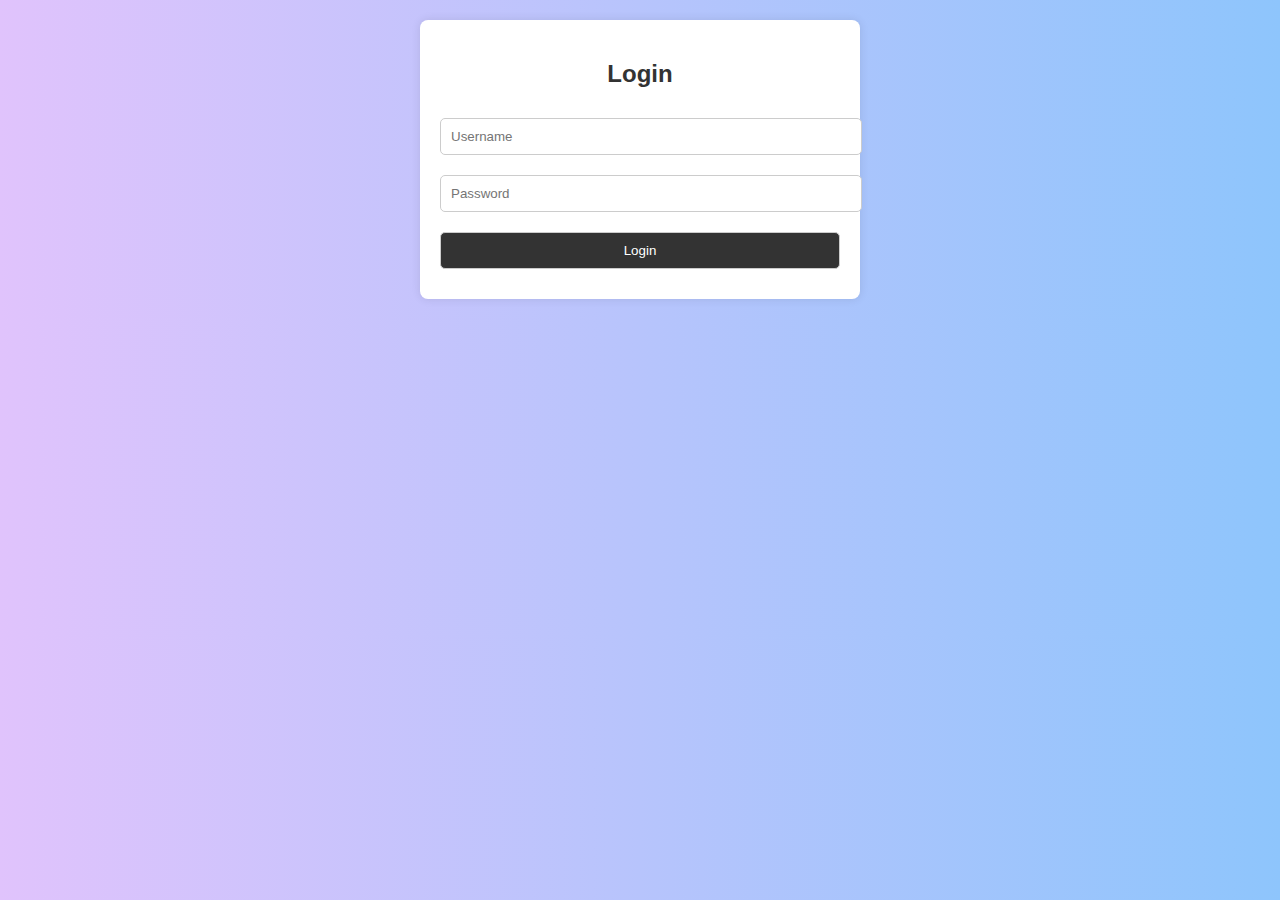
<file: CodeAlpha_imageGallary/index.html>
<!DOCTYPE html>
<html lang="en">
<head>
  <meta charset="UTF-8" />
  <meta name="viewport" content="width=device-width, initial-scale=1.0"/>
  <title>Image Gallery</title>
  <style>
    body {
      font-family: Arial;
      margin: 0;
      padding: 20px;
      background: linear-gradient(to right, #e0c3fc, #8ec5fc);
    }

    .hidden { display: none; }

    h1, h2 {
      text-align: center;
      color: #333;
    }

    .form-container {
      max-width: 400px;
      margin: 0 auto;
      padding: 20px;
      background: white;
      border-radius: 8px;
      box-shadow: 0 0 10px rgba(0,0,0,0.1);
    }

    .form-container input, .form-container button {
      width: 100%;
      padding: 10px;
      margin: 10px 0;
      border-radius: 5px;
      border: 1px solid #ccc;
    }

    .form-container button {
      background: #333;
      color: white;
      cursor: pointer;
    }

    .filter-buttons {
      text-align: center;
      display: flex;
      flex-wrap: wrap;
      justify-content: center;
      margin: 20px 0;
    }

    .filter-buttons button, .filter-buttons input[type="file"] {
      padding: 10px 12px;
      margin: 5px;
      background: linear-gradient(to right, #00c6ff, #0072ff);
      color: white;
      border: none;
      border-radius: 4px;
      cursor: pointer;
    }

    .gallery {
      display: grid;
      grid-template-columns: repeat(auto-fill, minmax(200px, 1fr));
      gap: 15px;
    }

    .gallery-item {
      background: white;
      border-radius: 8px;
      overflow: hidden;
      box-shadow: 0 0 8px rgba(0,0,0,0.1);
      position: relative;
    }

    .gallery-item img {
      width: 100%;
      height: 150px;
      object-fit: cover;
      transition: transform 0.3s;
      cursor: pointer;
    }

    .gallery-item:hover img {
      transform: scale(1.1);
    }

    .caption {
      padding: 8px;
      text-align: center;
      font-size: 14px;
    }

    .fav-btn {
      position: absolute;
      top: 10px;
      right: 10px;
      background: white;
      border: 1px solid #aaa;
      padding: 4px;
      border-radius: 4px;
      cursor: pointer;
    }

    .lightbox {
      display: none;
      position: fixed;
      top: 0; left: 0;
      width: 100%; height: 100%;
      background: rgba(0,0,0,0.95);
      justify-content: center;
      align-items: center;
      z-index: 999;
    }

    .lightbox img {
      width: 90vw;
      height: 90vh;
      object-fit: contain;
    }

    .lightbox span {
      position: absolute;
      top: 50%;
      color: white;
      font-size: 40px;
      cursor: pointer;
      user-select: none;
    }

    .lightbox .prev { left: 20px; }
    .lightbox .next { right: 20px; }
    .lightbox .close {
      top: 20px;
      right: 30px;
      font-size: 30px;
      transform: none;
    }

    #message-box {
      text-align: center;
      color: green;
      font-weight: bold;
      margin-top: 10px;
    }

    @media (max-width: 600px) {
      .gallery {
        grid-template-columns: repeat(auto-fill, minmax(150px, 1fr));
      }
    }
  </style>
</head>
<body>

  <div id="login-form" class="form-container">
    <h2>Login</h2>
    <input id="username" placeholder="Username">
    <input id="password" type="password" placeholder="Password">
    <button onclick="login()">Login</button>
  </div>

  <div id="main-content" class="hidden">
    <h1>My Image Gallery</h1>

    <div class="filter-buttons">
      <button onclick="filterImages('all')">All</button>
      <button onclick="filterImages('flowers')">🌸 Flowers</button>
      <button onclick="filterImages('temples')">🛕 Temples</button>
      <button onclick="filterImages('animals')">🐘 Animals</button>
      <button onclick="filterImages('cloths')">👗 Clothes</button>
      <button onclick="filterImages('tourist places')">🗺️ Tourist Places</button>
      <button onclick="filterImages('desert')">🏜️ Deserts</button>
      <button onclick="filterImages('festival')">🎉 Festivals</button>
      <button onclick="filterImages('river')">🌊 Rivers</button>
      <button onclick="filterImages('mountain')">🏔️ Mountains</button>
      <button onclick="filterImages('forest')">🌳 Forest</button>
      <button onclick="filterImages('waterfall')">💦 Waterfalls</button>
      <button onclick="filterImages('foods')">🌮 Street Food</button>
      <button onclick="filterImages('pets')">🐶 Pets</button>
      <button onclick="showFavorites()">❤️ Favorites</button>
      <button onclick="showAllImages()">🔁 Back to All</button>

      <input id="newFolderName" placeholder="Enter Category Name" style="padding: 10px; margin: 5px; border-radius: 4px; border: 1px solid #ccc;">
      <button onclick="createNewFolder()">📁 Create Category</button>
      <input type="file" id="uploadInput" accept="image/*" multiple onchange="addUploadedImages(event)">
    </div>

    <div id="message-box"></div>

    <div class="gallery" id="gallery"></div>
  </div>

  <div class="lightbox" id="lightbox">
    <span class="close" onclick="closeLightbox()">×</span>
    <span class="prev" onclick="navigate(-1)">❮</span>
    <img id="lightbox-img">
    <span class="next" onclick="navigate(1)">❯</span>
  </div>

  <script>
    let favorites = [];
    let currentIndex = 0;
    let images = [];
    let selectedCategory = '';

    const lightbox = document.getElementById('lightbox');
    const lightboxImg = document.getElementById('lightbox-img');

    function login() {
      const u = document.getElementById('username').value;
      const p = document.getElementById('password').value;
      if (u && p) {
        document.getElementById('login-form').classList.add('hidden');
        document.getElementById('main-content').classList.remove('hidden');
        loadImages();
      } else {
        alert("Enter username and password");
      }
    }

    function openLightbox(img) {
      lightbox.style.display = 'flex';
      lightboxImg.src = img.src;
      currentIndex = images.indexOf(img);
      startSlideshow();
    }

    function closeLightbox() {
      lightbox.style.display = 'none';
      stopSlideshow();
    }

    function navigate(dir) {
      currentIndex = (currentIndex + dir + images.length) % images.length;
      lightboxImg.src = images[currentIndex].src;
    }

    function filterImages(category) {
      selectedCategory = category;
      document.querySelectorAll('.gallery-item').forEach(item => {
        const cat = item.getAttribute('data-category');
        item.style.display = category === 'all' || cat === category ? 'block' : 'none';
      });
    }

    function addToFavorites(btn) {
      const img = btn.parentElement.querySelector('img');
      if (!favorites.includes(img.src)) {
        favorites.push(img.src);
        btn.textContent = '❤️';
      }
    }

    function showFavorites() {
      document.querySelectorAll('.gallery-item').forEach(item => {
        const img = item.querySelector('img');
        item.style.display = favorites.includes(img.src) ? 'block' : 'none';
      });
    }

    function showAllImages() {
      selectedCategory = '';
      document.querySelectorAll('.gallery-item').forEach(item => item.style.display = 'block');
    }

    let slideshow;
    function startSlideshow() {
      slideshow = setInterval(() => navigate(1), 3000);
    }

    function stopSlideshow() {
      clearInterval(slideshow);
    }

    function loadImages() {
      const categories = {
        "flowers": 5,
        "animals": 5,
        "temples": 5,
        "cloths": 2,
        "desert": 2,
        "festival": 2,
        "foods": 2,
        "forest": 2,
        "mountain": 2,
        "pets": 2,
        "river": 2,
        "tourist places": 2,
        "waterfall": 2
      };

      const gallery = document.getElementById('gallery');
      gallery.innerHTML = '';

      for (const [cat, count] of Object.entries(categories)) {
        for (let i = 1; i <= count; i++) {
          const item = document.createElement('div');
          item.className = 'gallery-item';
          item.setAttribute('data-category', cat);

          const img = document.createElement('img');
          const folder = cat.replaceAll(" ", "%20");
          img.src = `images/${folder}/${cat}${i}.jfif`;
          img.alt = `${cat} ${i}`;
          img.onclick = () => openLightbox(img);
          item.appendChild(img);

          const caption = document.createElement('div');
          caption.className = 'caption';
          caption.textContent = `${cat} ${i}`;
          item.appendChild(caption);

          const favBtn = document.createElement('button');
          favBtn.className = 'fav-btn';
          favBtn.textContent = '♡';
          favBtn.onclick = function () { addToFavorites(this); };
          item.appendChild(favBtn);

          gallery.appendChild(item);
        }
      }
      images = Array.from(document.querySelectorAll('.gallery-item img'));
    }

    function addUploadedImages(event) {
      const files = event.target.files;
      const gallery = document.getElementById('gallery');
      const category = selectedCategory || "uploaded";

      for (const file of files) {
        const reader = new FileReader();
        reader.onload = function (e) {
          const item = document.createElement('div');
          item.className = 'gallery-item';
          item.setAttribute('data-category', category);

          const img = document.createElement('img');
          img.src = e.target.result;
          img.alt = file.name;
          img.onclick = () => openLightbox(img);
          item.appendChild(img);

          const caption = document.createElement('div');
          caption.className = 'caption';
          caption.textContent = file.name;
          item.appendChild(caption);

          const favBtn = document.createElement('button');
          favBtn.className = 'fav-btn';
          favBtn.textContent = '♡';
          favBtn.onclick = function () { addToFavorites(this); };
          item.appendChild(favBtn);

          gallery.appendChild(item);
          images.push(img);
        };
        reader.readAsDataURL(file);
      }

      document.getElementById('message-box').textContent = "Image added successfully!";
      setTimeout(() => document.getElementById('message-box').textContent = "", 2000);
    }

    function createNewFolder() {
      const newFolder = document.getElementById('newFolderName').value.trim();
      if (newFolder) {
        const btn = document.createElement('button');
        btn.textContent = `🗂️ ${newFolder}`;
        btn.onclick = () => filterImages(newFolder);
        document.querySelector('.filter-buttons').appendChild(btn);

        document.getElementById('newFolderName').value = '';
        document.getElementById('message-box').textContent = `Category "${newFolder}" created successfully!`;
        setTimeout(() => document.getElementById('message-box').textContent = "", 2000);
      }
    }
  </script>
</body>
</html>
</file>
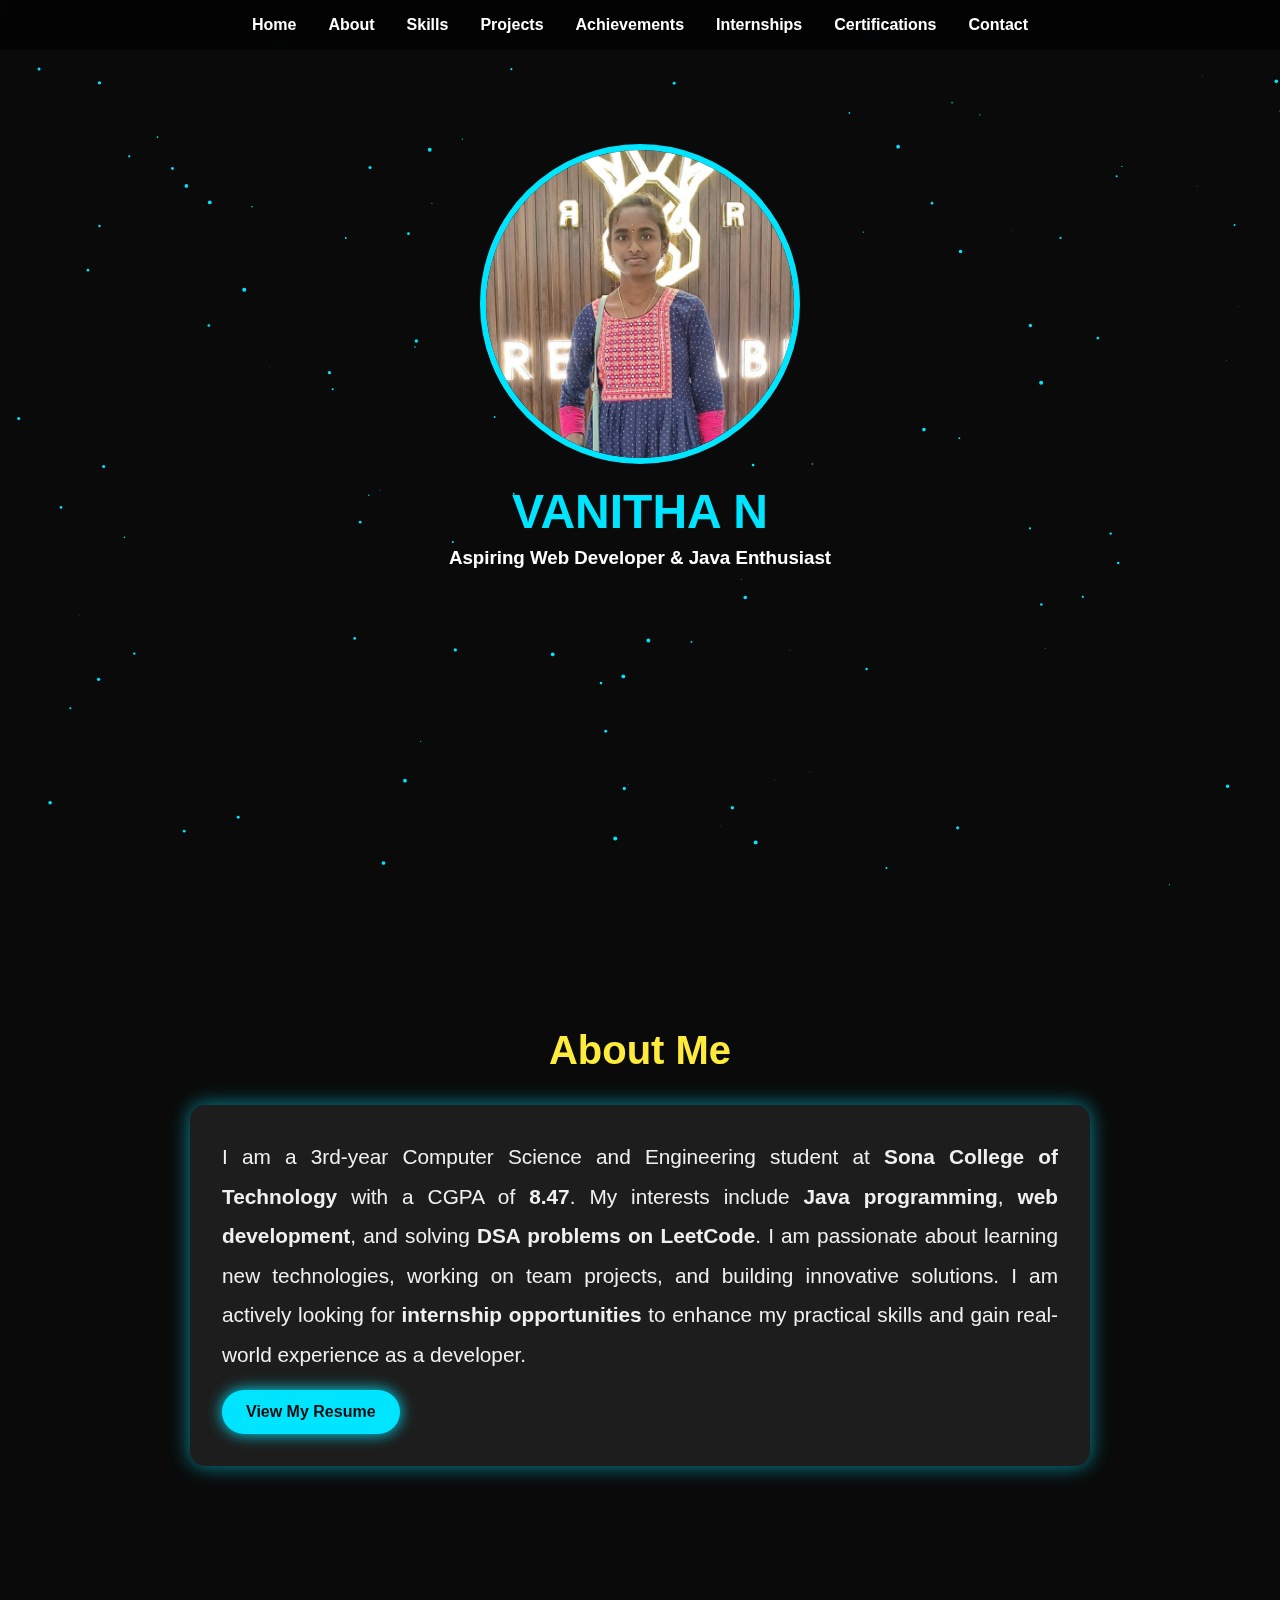
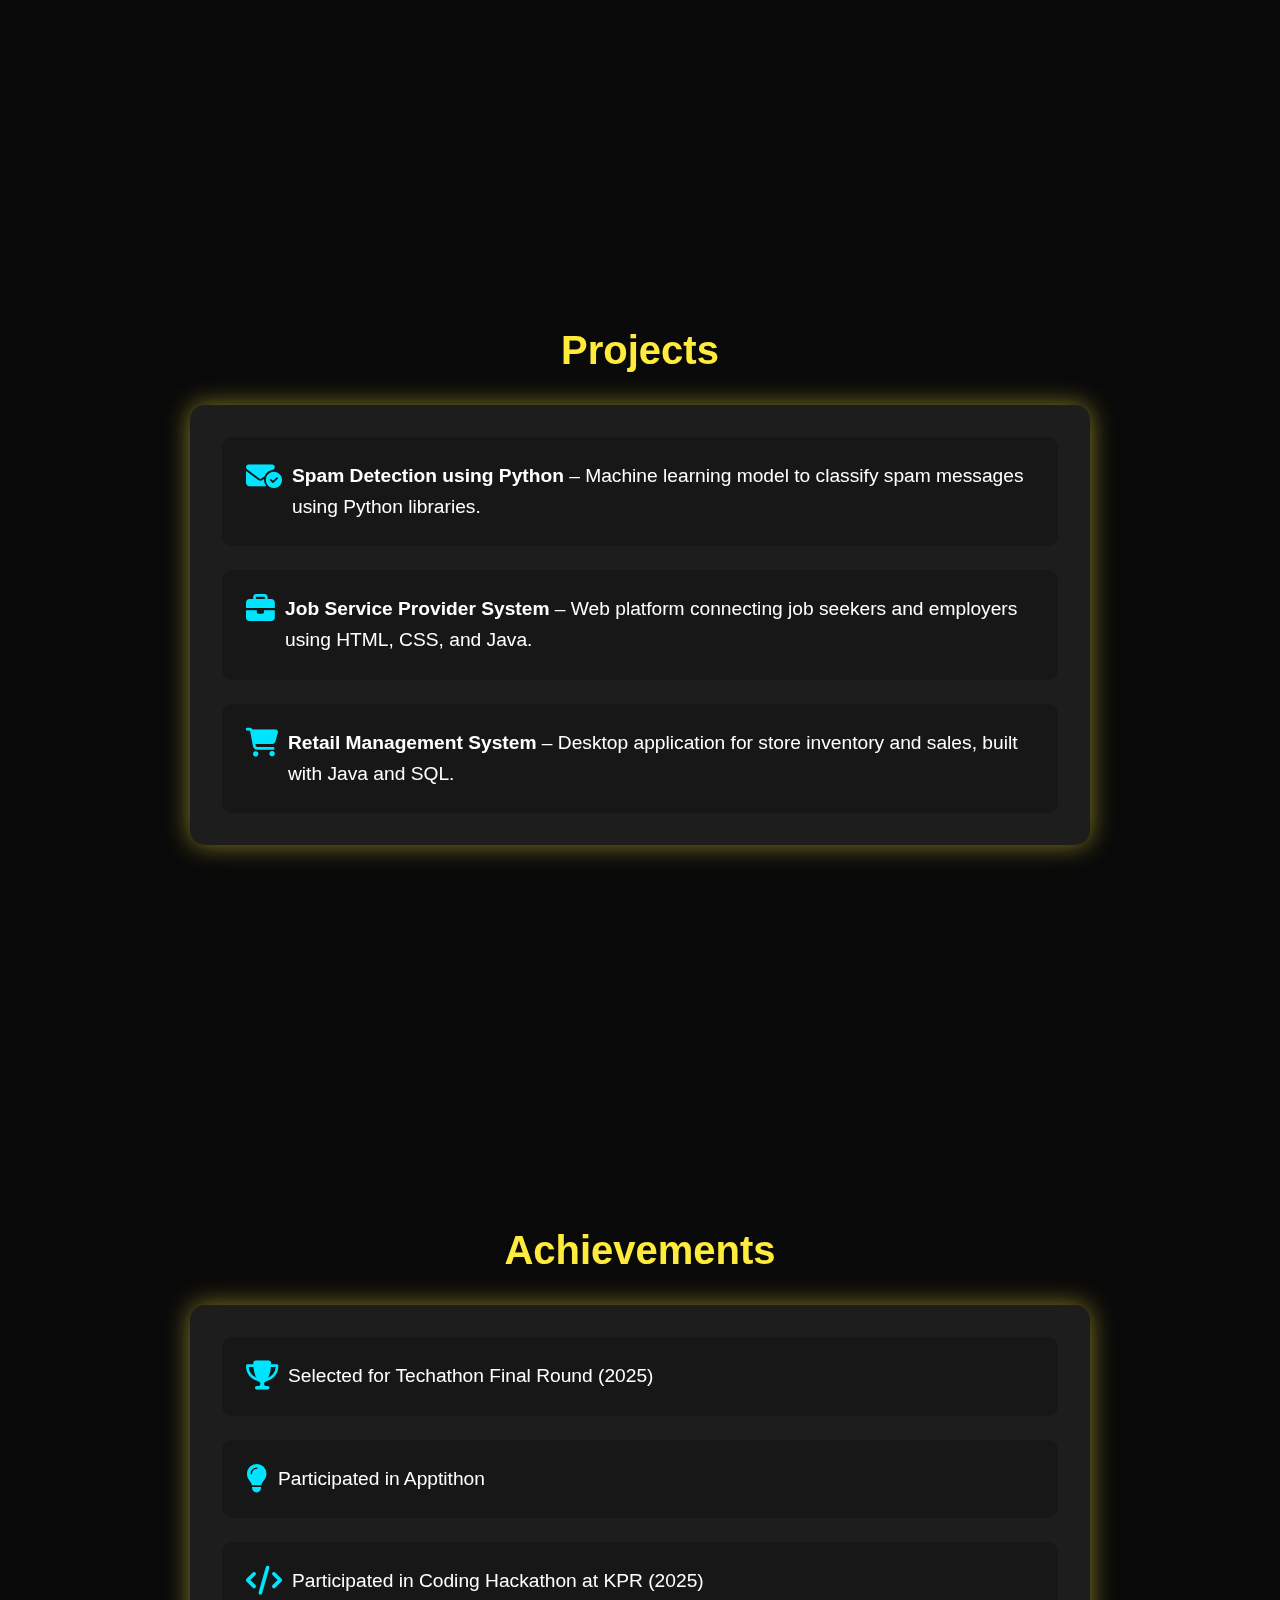
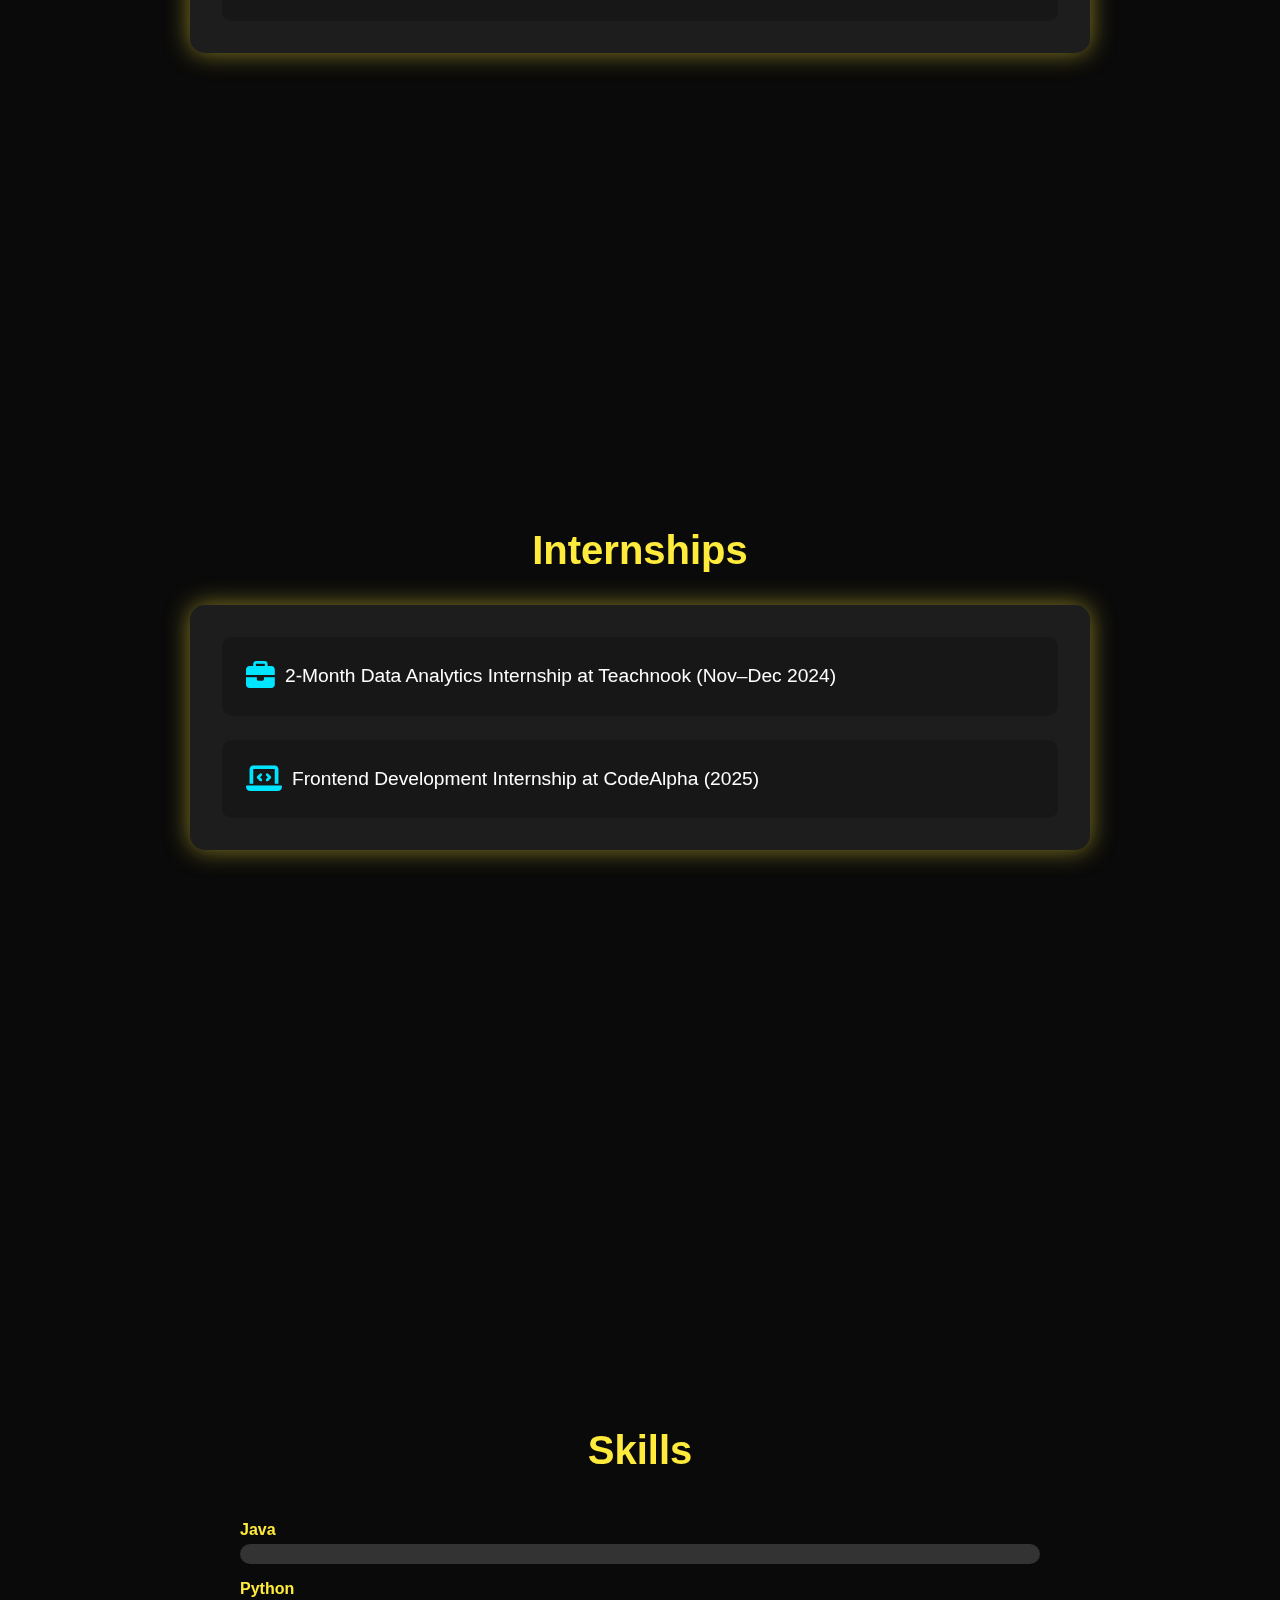
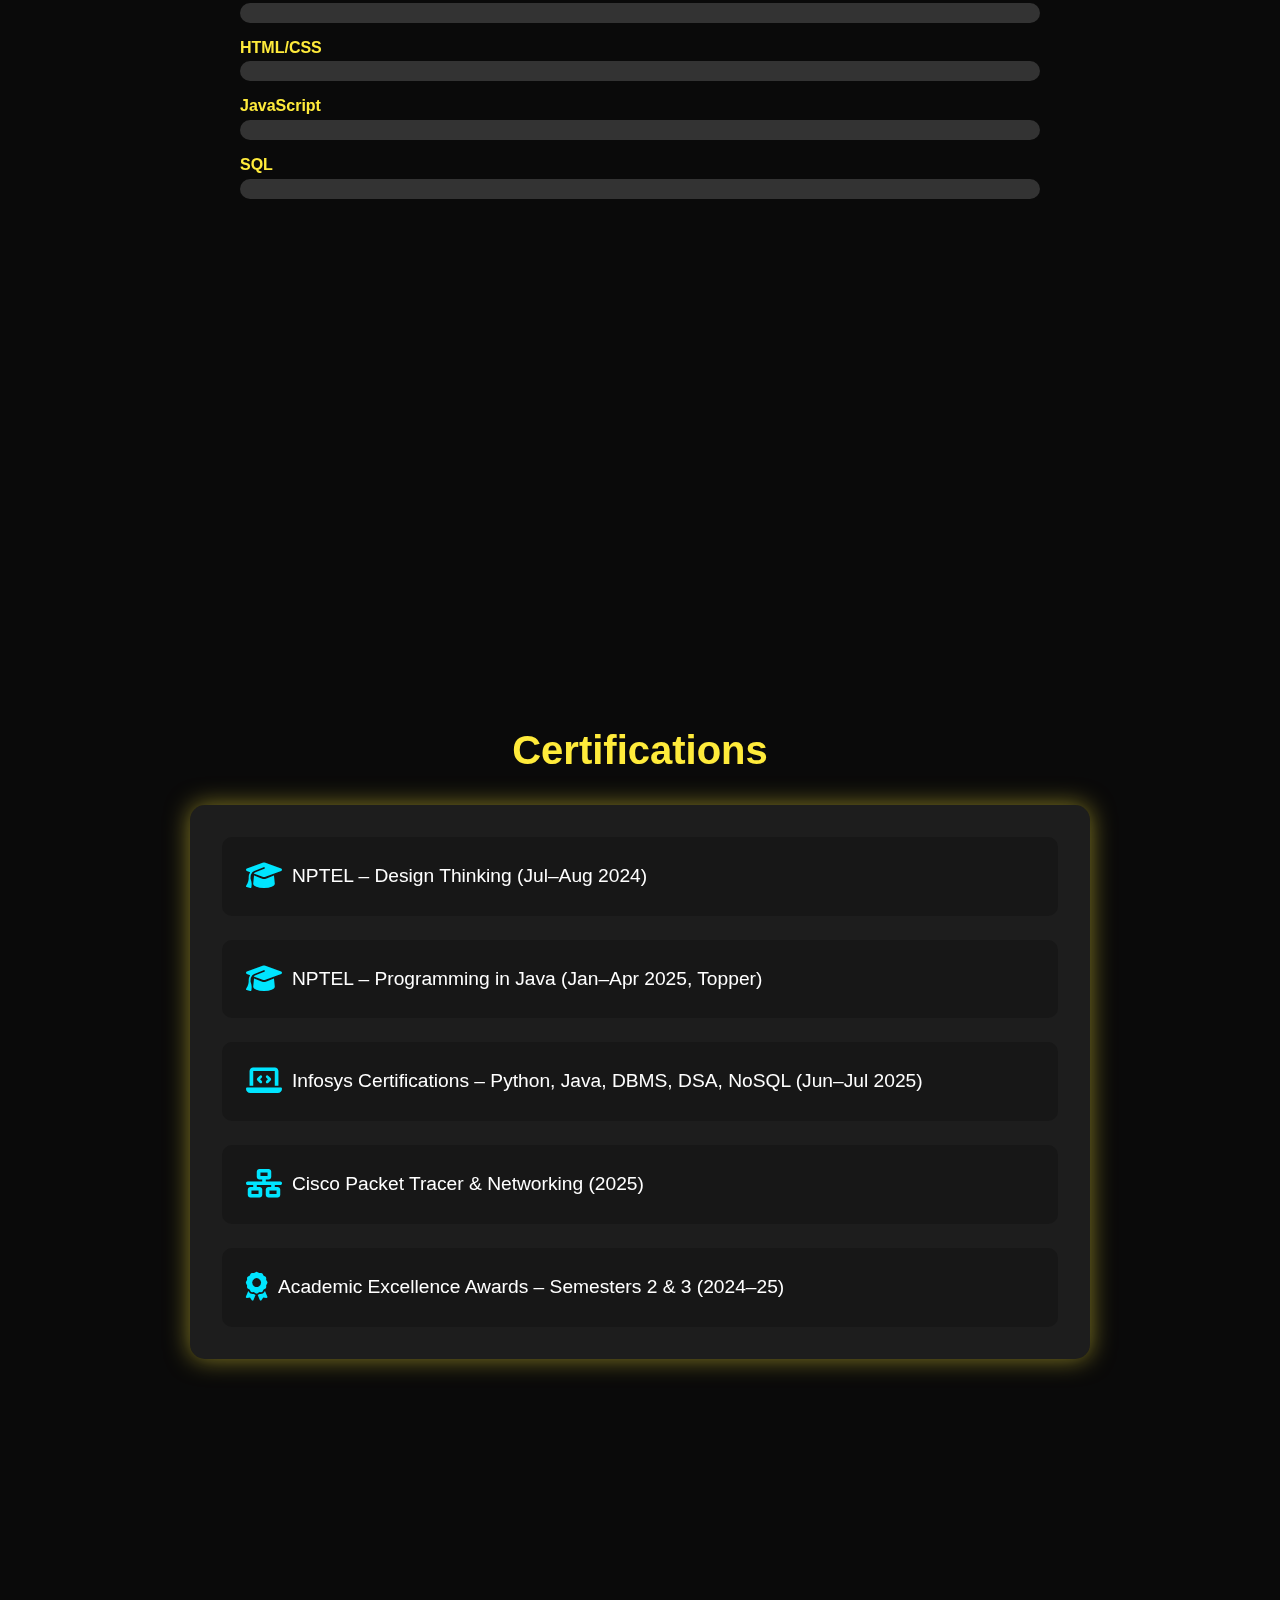
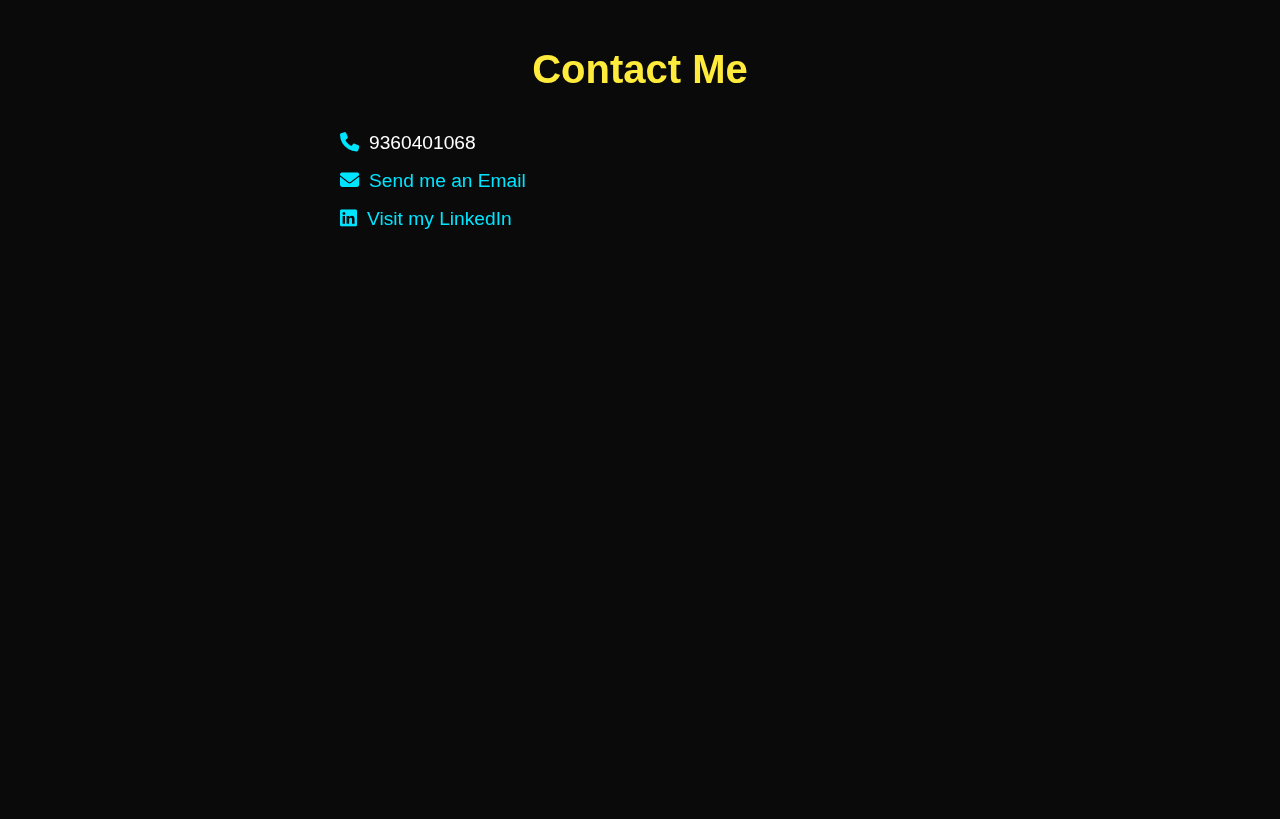
<file: CodeAlpha_Portfolia/index.html>
<!DOCTYPE html>
<html lang="en">
<head>
  <meta charset="UTF-8">
  <meta name="viewport" content="width=device-width, initial-scale=1.0">
  <title>Vanitha N - Portfolio</title>
  <link rel="stylesheet" href="style.css">
  <link rel="stylesheet" href="https://cdnjs.cloudflare.com/ajax/libs/font-awesome/6.4.0/css/all.min.css">
</head>
<body>
  <canvas id="bgCanvas"></canvas>
  <nav>
    <ul>
      <li><a href="#home">Home</a></li>
      <li><a href="#about">About</a></li>
      <li><a href="#skills">Skills</a></li>
      <li><a href="#projects">Projects</a></li>
      <li><a href="#achievements">Achievements</a></li>
      <li><a href="#internships">Internships</a></li>
      <li><a href="#certs">Certifications</a></li>
      <li><a href="#contact">Contact</a></li>
    </ul>
  </nav>

  <section id="home">
    <img src="profile.jpeg" class="profile-pic" alt="Profile Photo">
    <h1>VANITHA N</h1>
    <h3>Aspiring Web Developer & Java Enthusiast</h3>
  </section>

  <section id="about">
    <h2>About Me</h2>
    <div class="about-box">
      <p>
        I am a 3rd-year Computer Science and Engineering student at <strong>Sona College of Technology</strong> with a CGPA of <strong>8.47</strong>. 
        My interests include <strong>Java programming</strong>, <strong>web development</strong>, and solving <strong>DSA problems on LeetCode</strong>. 
        I am passionate about learning new technologies, working on team projects, and building innovative solutions. 
        I am actively looking for <strong>internship opportunities</strong> to enhance my practical skills and gain real-world experience as a developer.
      </p>
      <a href="RESUME.pdf" target="_blank" class="resume-btn">View My Resume</a>
    </div>
  </section>

  <section id="projects">
    <h2>Projects</h2>
    <div class="projects">
      <div><i class="fa-solid fa-envelope-circle-check"></i><span><strong>Spam Detection using Python</strong> – Machine learning model to classify spam messages using Python libraries.</span></div>
      <div><i class="fa-solid fa-briefcase"></i><span><strong>Job Service Provider System</strong> – Web platform connecting job seekers and employers using HTML, CSS, and Java.</span></div>
      <div><i class="fa-solid fa-cart-shopping"></i><span><strong>Retail Management System</strong> – Desktop application for store inventory and sales, built with Java and SQL.</span></div>
    </div>
  </section>

  <section id="achievements">
    <h2>Achievements</h2>
    <div class="achievements">
      <div><i class="fa-solid fa-trophy"></i><span>Selected for Techathon Final Round (2025)</span></div>
      <div><i class="fa-solid fa-lightbulb"></i><span>Participated in Apptithon</span></div>
      <div><i class="fa-solid fa-code"></i><span>Participated in Coding Hackathon at KPR (2025)</span></div>
    </div>
  </section>

  <section id="internships">
    <h2>Internships</h2>
    <div class="internships">
      <div><i class="fa-solid fa-briefcase"></i><span>2-Month Data Analytics Internship at Teachnook (Nov–Dec 2024)</span></div>
      <div><i class="fa-solid fa-laptop-code"></i><span>Frontend Development Internship at CodeAlpha (2025)</span></div>
    </div>
  </section>

  <section id="skills">
    <h2>Skills</h2>
    <div class="skills-list">
      <div class="skill-item"><label>Java</label><div class="progress-bar"><div class="progress-fill" data-width="95%"></div></div></div>
      <div class="skill-item"><label>Python</label><div class="progress-bar"><div class="progress-fill" data-width="70%"></div></div></div>
      <div class="skill-item"><label>HTML/CSS</label><div class="progress-bar"><div class="progress-fill" data-width="85%"></div></div></div>
      <div class="skill-item"><label>JavaScript</label><div class="progress-bar"><div class="progress-fill" data-width="75%"></div></div></div>
      <div class="skill-item"><label>SQL</label><div class="progress-bar"><div class="progress-fill" data-width="80%"></div></div></div>
    </div>
  </section>

  <section id="certs">
    <h2>Certifications</h2>
    <div class="certifications">
      <div><i class="fa-solid fa-graduation-cap"></i><span>NPTEL – Design Thinking (Jul–Aug 2024)</span></div>
      <div><i class="fa-solid fa-graduation-cap"></i><span>NPTEL – Programming in Java (Jan–Apr 2025, Topper)</span></div>
      <div><i class="fa-solid fa-laptop-code"></i><span>Infosys Certifications – Python, Java, DBMS, DSA, NoSQL (Jun–Jul 2025)</span></div>
      <div><i class="fa-solid fa-network-wired"></i><span>Cisco Packet Tracer & Networking (2025)</span></div>
      <div><i class="fa-solid fa-award"></i><span>Academic Excellence Awards – Semesters 2 & 3 (2024–25)</span></div>
    </div>
  </section>

  <section id="contact">
    <h2>Contact Me</h2>
    <div class="contact-info">
      <p><i class="fa-solid fa-phone"></i>9360401068</p>
      <p><i class="fa-solid fa-envelope"></i><a href="mailto:vanitha1011@gmail.com">Send me an Email</a></p>
      <p><i class="fa-brands fa-linkedin"></i><a href="https://www.linkedin.com/in/vanitha-n-7587b428a" target="_blank">Visit my LinkedIn</a></p>
    </div>
  </section>

  <script src="script.js"></script>
</body>
</html>
</file>
<file: CodeAlpha_Portfolia/style.css>
*{margin:0;padding:0;box-sizing:border-box;font-family:'Segoe UI',sans-serif;}
body{color:#fff;background:#0a0a0a;overflow-x:hidden;}
canvas#bgCanvas{position:fixed;top:0;left:0;width:100%;height:100%;z-index:-1;}
nav{background:rgba(0,0,0,0.7);backdrop-filter:blur(6px);position:fixed;top:0;width:100%;z-index:10;padding:1rem 0;text-align:center;}
nav ul{display:flex;justify-content:center;gap:2rem;list-style:none;}
nav a{color:#fff;text-decoration:none;font-weight:bold;transition:0.3s;}
nav a:hover{color:#00e5ff;}
section{padding:8rem 2rem;min-height:100vh;text-align:center;position:relative;}
h1{font-size:3rem;margin-bottom:0.5rem;color:#00e5ff;}
h2{font-size:2.5rem;margin-bottom:1rem;color:#ffeb3b;}
.profile-pic{width:320px;height:320px;border-radius:50%;margin:1rem auto;object-fit:cover;border:6px solid #00e5ff;}
.about-box{background:rgba(255,255,255,0.08);border-radius:15px;padding:2rem;margin:2rem auto;max-width:900px;box-shadow:0 0 20px rgba(0,229,255,0.6);text-align:justify;}
.about-box p{font-size:1.3rem;line-height:1.9;color:#f0f0f0;}
.resume-btn{display:inline-block;margin-top:1rem;padding:0.8rem 1.5rem;background:#00e5ff;color:#0a0a0a;text-decoration:none;font-weight:bold;border-radius:25px;transition:all 0.3s ease-in-out;box-shadow:0 0 15px #00e5ff;animation:pulse 2s infinite;}
.resume-btn:hover{background:#ffeb3b;color:#000;box-shadow:0 0 25px #ffeb3b;transform:scale(1.05);}
@keyframes pulse {0%{box-shadow:0 0 10px #00e5ff;}50%{box-shadow:0 0 25px #00e5ff;}100%{box-shadow:0 0 10px #00e5ff;}}

.achievements,.internships,.projects,.certifications{display:flex;flex-direction:column;gap:1.5rem;max-width:900px;margin:2rem auto;padding:2rem;background:rgba(255,255,255,0.08);border-radius:15px;box-shadow:0 0 25px rgba(255,235,59,0.5);text-align:left;}
.achievements div,.internships div,.projects div,.certifications div{background:rgba(0,0,0,0.2);padding:1.5rem;border-radius:10px;display:flex;align-items:flex-start;gap:10px;font-size:1.2rem;line-height:1.6;transition:0.3s;}
.achievements div:hover,.internships div:hover,.projects div:hover,.certifications div:hover{transform:scale(1.05);box-shadow:0 0 20px #00e5ff;}
.achievements i,.internships i,.projects i,.certifications i{color:#00e5ff;font-size:1.8rem;}

.skills-list{max-width:800px;margin:3rem auto;}
.skill-item{margin:1rem 0;text-align:left;}
.skill-item label{display:block;margin-bottom:0.3rem;font-weight:bold;color:#ffeb3b;}
.progress-bar{background:#333;border-radius:20px;overflow:hidden;height:20px;}
.progress-fill{background:linear-gradient(90deg,#00e5ff,#ffeb3b);height:100%;width:0;transition:width 2.5s ease-in-out;}

.contact-info{max-width:600px;margin:2rem auto;text-align:left;font-size:1.2rem;line-height:2;}
.contact-info i{color:#00e5ff;margin-right:10px;}
.contact-info a{color:#00e5ff;text-decoration:none;transition:0.3s;}
.contact-info a:hover{text-decoration:underline;color:#ffeb3b;}
</file>
